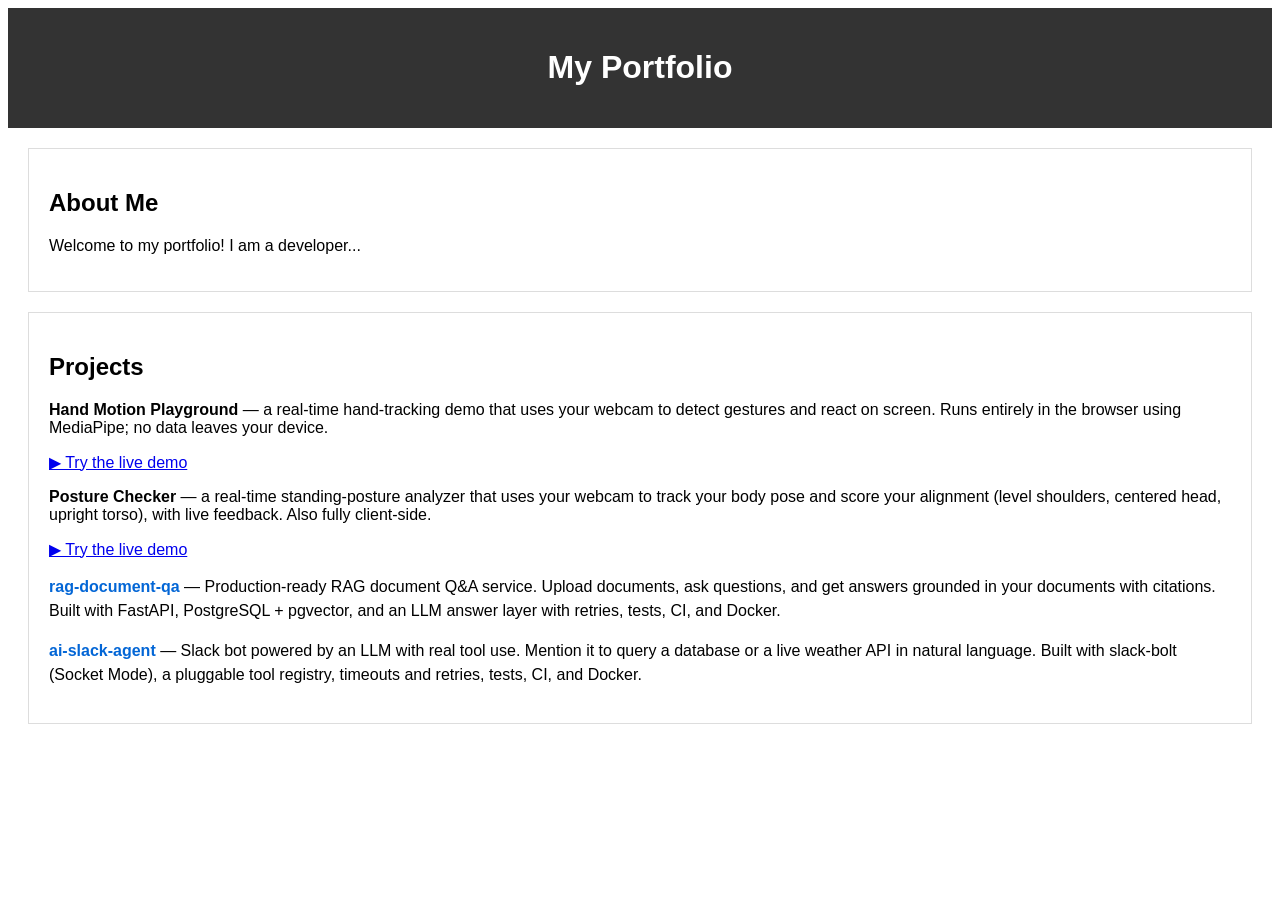
<file: index.html>
<!DOCTYPE html>
<html>
<head>
  <link rel="stylesheet" href="style.css">
</head>
<body>
  <header>
    <h1>My Portfolio</h1>
  </header>
  <section>
    <h2>About Me</h2>
    <p>Welcome to my portfolio! I am a  developer...</p>
  </section>
  <section>
    <h2>Projects</h2>
    <p>
      <strong>Hand Motion Playground</strong> — a real-time hand-tracking demo that
      uses your webcam to detect gestures and react on screen. Runs entirely in the
      browser using MediaPipe; no data leaves your device.
    </p>
    <p><a href="hand-motion/">▶ Try the live demo</a></p>
    <p>
      <strong>Posture Checker</strong> — a real-time standing-posture analyzer that uses
      your webcam to track your body pose and score your alignment (level shoulders,
      centered head, upright torso), with live feedback. Also fully client-side.
    </p>
    <p><a href="posture/">▶ Try the live demo</a></p>

    <ul class="projects">
      <li>
        <a href="https://github.com/rucha-deshmukh/rag-document-qa">rag-document-qa</a>
        &mdash; Production-ready RAG document Q&amp;A service. Upload documents,
        ask questions, and get answers grounded in your documents with citations.
        Built with FastAPI, PostgreSQL + pgvector, and an LLM answer layer with
        retries, tests, CI, and Docker.
      </li>
      <li>
        <a href="https://github.com/rucha-deshmukh/ai-slack-agent">ai-slack-agent</a>
        &mdash; Slack bot powered by an LLM with real tool use. Mention it to
        query a database or a live weather API in natural language. Built with
        slack-bolt (Socket Mode), a pluggable tool registry, timeouts and
        retries, tests, CI, and Docker.
      </li>
    </ul>
  </section>
  <!-- Add more sections for projects, skills, etc. -->
</body>
</html>
</file>
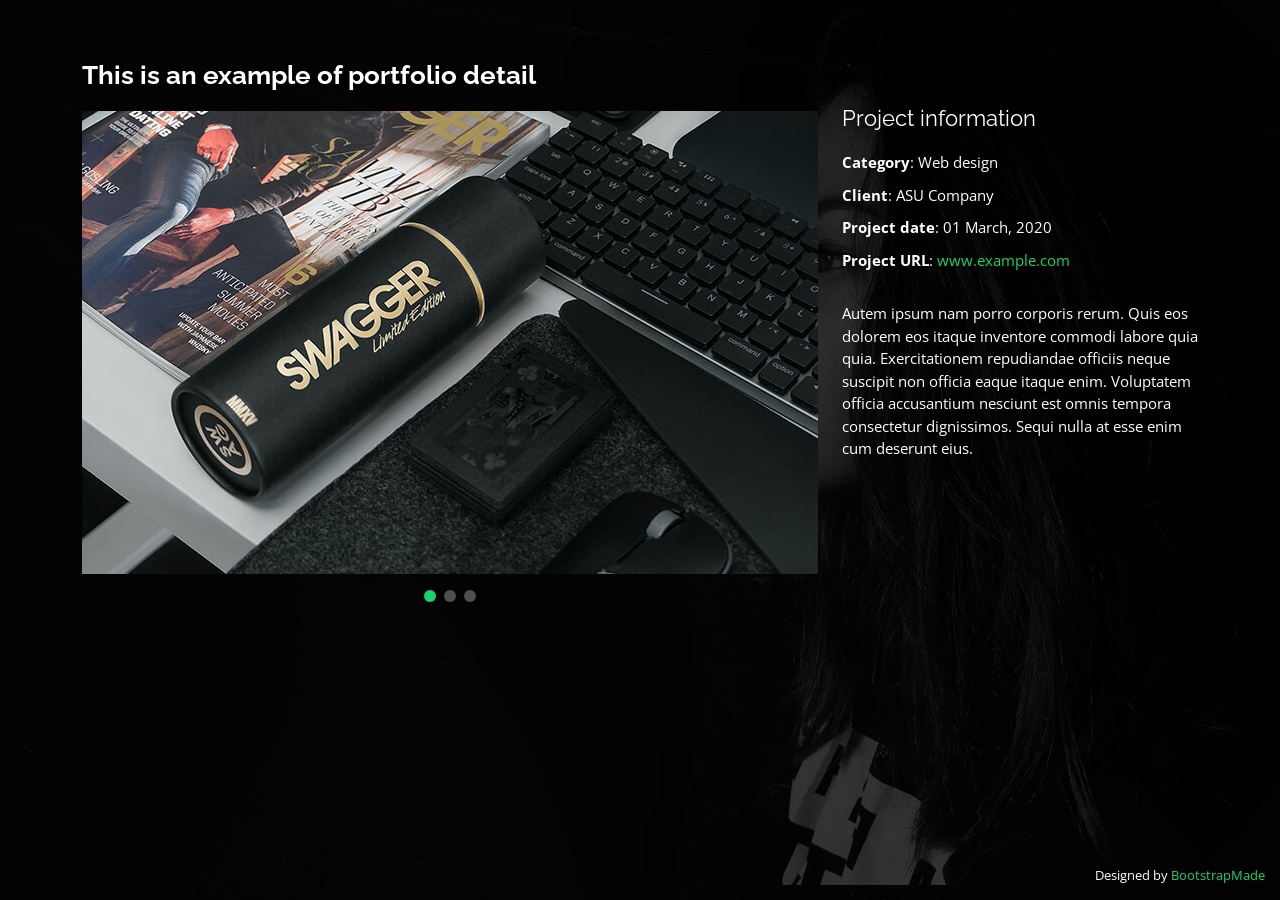
<file: portfolio-details.html>
<!DOCTYPE html>
<html lang="en">

<head>
  <meta charset="utf-8">
  <meta content="width=device-width, initial-scale=1.0" name="viewport">

  <title>Portfolio Details - Personal Bootstrap Template</title>
  <meta content="" name="description">
  <meta content="" name="keywords">

  <!-- Favicons -->
  <link href="assets/img/favicon.png" rel="icon">
  <link href="assets/img/apple-touch-icon.png" rel="apple-touch-icon">

  <!-- Google Fonts -->
  <link href="https://fonts.googleapis.com/css?family=Open+Sans:300,300i,400,400i,600,600i,700,700i|Raleway:300,300i,400,400i,500,500i,600,600i,700,700i|Poppins:300,300i,400,400i,500,500i,600,600i,700,700i" rel="stylesheet">

  <!-- Vendor CSS Files -->
  <link href="assets/vendor/bootstrap/css/bootstrap.min.css" rel="stylesheet">
  <link href="assets/vendor/bootstrap-icons/bootstrap-icons.css" rel="stylesheet">
  <link href="assets/vendor/boxicons/css/boxicons.min.css" rel="stylesheet">
  <link href="assets/vendor/glightbox/css/glightbox.min.css" rel="stylesheet">
  <link href="assets/vendor/remixicon/remixicon.css" rel="stylesheet">
  <link href="assets/vendor/swiper/swiper-bundle.min.css" rel="stylesheet">

  <!-- Template Main CSS File -->
  <link href="assets/css/style.css" rel="stylesheet">

  <!-- =======================================================
  * Template Name: Personal
  * Updated: Jul 27 2023 with Bootstrap v5.3.1
  * Template URL: https://bootstrapmade.com/personal-free-resume-bootstrap-template/
  * Author: BootstrapMade.com
  * License: https://bootstrapmade.com/license/
  ======================================================== -->
</head>

<body>

  <main id="main">

    <!-- ======= Portfolio Details ======= -->
    <div id="portfolio-details" class="portfolio-details">
      <div class="container">

        <div class="row">

          <div class="col-lg-8">
            <h2 class="portfolio-title">This is an example of portfolio detail</h2>

            <div class="portfolio-details-slider swiper">
              <div class="swiper-wrapper align-items-center">

                <div class="swiper-slide">
                  <img src="assets/img/portfolio/portfolio-details-1.jpg" alt="">
                </div>

                <div class="swiper-slide">
                  <img src="assets/img/portfolio/portfolio-details-2.jpg" alt="">
                </div>

                <div class="swiper-slide">
                  <img src="assets/img/portfolio/portfolio-details-3.jpg" alt="">
                </div>

              </div>
              <div class="swiper-pagination"></div>
            </div>

          </div>

          <div class="col-lg-4 portfolio-info">
            <h3>Project information</h3>
            <ul>
              <li><strong>Category</strong>: Web design</li>
              <li><strong>Client</strong>: ASU Company</li>
              <li><strong>Project date</strong>: 01 March, 2020</li>
              <li><strong>Project URL</strong>: <a href="#">www.example.com</a></li>
            </ul>

            <p>
              Autem ipsum nam porro corporis rerum. Quis eos dolorem eos itaque inventore commodi labore quia quia. Exercitationem repudiandae officiis neque suscipit non officia eaque itaque enim. Voluptatem officia accusantium nesciunt est omnis tempora consectetur dignissimos. Sequi nulla at esse enim cum deserunt eius.
            </p>
          </div>

        </div>

      </div>
    </div><!-- End Portfolio Details -->

  </main><!-- End #main -->

  <div class="credits">
    <!-- All the links in the footer should remain intact. -->
    <!-- You can delete the links only if you purchased the pro version. -->
    <!-- Licensing information: https://bootstrapmade.com/license/ -->
    <!-- Purchase the pro version with working PHP/AJAX contact form: https://bootstrapmade.com/personal-free-resume-bootstrap-template/ -->
    Designed by <a href="https://bootstrapmade.com/">BootstrapMade</a>
  </div>

  <!-- Vendor JS Files -->
  <script src="assets/vendor/purecounter/purecounter_vanilla.js"></script>
  <script src="assets/vendor/bootstrap/js/bootstrap.bundle.min.js"></script>
  <script src="assets/vendor/glightbox/js/glightbox.min.js"></script>
  <script src="assets/vendor/isotope-layout/isotope.pkgd.min.js"></script>
  <script src="assets/vendor/swiper/swiper-bundle.min.js"></script>
  <script src="assets/vendor/waypoints/noframework.waypoints.js"></script>
  <script src="assets/vendor/php-email-form/validate.js"></script>

  <!-- Template Main JS File -->
  <script src="assets/js/main.js"></script>

</body>

</html>
</file>
<file: style.css>
body {
    font-family: Arial, sans-serif;
  }
  
  header {
    background-color: #333;
    color: #fff;
    text-align: center;
    padding: 20px;
  }
  
  section {
    margin: 20px;
    padding: 20px;
    border: 1px solid #ddd;
  }

  .projects {
    list-style: none;
    padding: 0;
  }

  .projects li {
    margin-bottom: 16px;
    line-height: 1.5;
  }

  .projects a {
    font-weight: bold;
    color: #0366d6;
    text-decoration: none;
  }

  .projects a:hover {
    text-decoration: underline;
  }
</file>
<file: assets/css/style.css>
/**
* Template Name: Personal
* Updated: Jul 27 2023 with Bootstrap v5.3.1
* Template URL: https://bootstrapmade.com/personal-free-resume-bootstrap-template/
* Author: BootstrapMade.com
* License: https://bootstrapmade.com/license/
*/

/*--------------------------------------------------------------
# General
--------------------------------------------------------------*/
body {
  font-family: "Open Sans", sans-serif;
  background-color: #040404;
  color: #fff;
  position: relative;
  background: transparent;
}

body::before {
  content: "";
  position: fixed;
  background: #040404 url("../img/bg.jpg") top right no-repeat;
  background-size: cover;
  left: 0;
  right: 0;
  top: 0;
  height: 100vh;
  z-index: -1;
}

@media (min-width: 1024px) {
  body::before {
    background-attachment: fixed;
  }
}

a {
  color: #18d26e;
  text-decoration: none;
}

a:hover {
  color: #35e888;
  text-decoration: none;
}

h1,
h2,
h3,
h4,
h5,
h6 {
  font-family: "Raleway", sans-serif;
}

/*--------------------------------------------------------------
# Header
--------------------------------------------------------------*/
#header {
  transition: ease-in-out 0.3s;
  position: relative;
  height: 100vh;
  display: flex;
  align-items: center;
  z-index: 997;
  overflow-y: auto;
}

#header * {
  transition: ease-in-out 0.3s;
}

#header h1 {
  font-size: 48px;
  margin: 0;
  padding: 0;
  line-height: 1;
  font-weight: 700;
  font-family: "Poppins", sans-serif;
}

#header h1 a,
#header h1 a:hover {
  color: #fff;
  line-height: 1;
  display: inline-block;
}

#header h2 {
  font-size: 24px;
  margin-top: 20px;
  color: rgba(255, 255, 255, 0.8);
}

#header h2 span {
  color: #fff;
  border-bottom: 2px solid #18d26e;
  padding-bottom: 6px;
}

#header img {
  padding: 0;
  margin: 0;
}

#header .social-links {
  margin-top: 40px;
  display: flex;
}

#header .social-links a {
  font-size: 16px;
  display: flex;
  justify-content: center;
  align-items: center;
  background: rgba(255, 255, 255, 0.1);
  color: #fff;
  line-height: 1;
  margin-right: 8px;
  border-radius: 50%;
  width: 40px;
  height: 40px;
}

#header .social-links a:hover {
  background: #18d26e;
}

@media (max-width: 992px) {
  #header h1 {
    font-size: 36px;
  }

  #header h2 {
    font-size: 20px;
    line-height: 30px;
  }

  #header .social-links {
    margin-top: 15px;
  }

  #header .container {
    display: flex;
    flex-direction: column;
    align-items: center;
  }
}

/* Header Top */
#header.header-top {
  height: 80px;
  position: fixed;
  left: 0;
  top: 0;
  right: 0;
  background: rgba(0, 0, 0, 0.9);
}

#header.header-top .social-links,
#header.header-top h2 {
  display: none;
}

#header.header-top h1 {
  margin-right: auto;
  font-size: 36px;
}

#header.header-top img {
  max-height: 60px;
  margin-right: 20px !important;
}

#header.header-top .container {
  display: flex;
  align-items: center;
}

#header.header-top .navbar {
  margin: 0;
}

@media (max-width: 768px) {
  #header.header-top {
    height: 60px;
  }

  #header.header-top h1 {
    font-size: 26px;
  }
}

/*--------------------------------------------------------------
# Navigation Menu
--------------------------------------------------------------*/
/**
* Desktop Navigation 
*/
.navbar {
  padding: 0;
  margin-top: 35px;
}

.navbar ul {
  margin: 0;
  padding: 0;
  display: flex;
  list-style: none;
  align-items: center;
}

.navbar li {
  position: relative;
}

.navbar li+li {
  margin-left: 30px;
}

.navbar a,
.navbar a:focus {
  display: flex;
  align-items: center;
  justify-content: space-between;
  padding: 0;
  font-family: "Poppins", sans-serif;
  font-size: 16px;
  font-weight: 400;
  color: rgba(255, 255, 255, 0.7);
  white-space: nowrap;
  transition: 0.3s;
}

.navbar a i,
.navbar a:focus i {
  font-size: 12px;
  line-height: 0;
  margin-left: 5px;
}

.navbar a:before {
  content: "";
  position: absolute;
  width: 0;
  height: 2px;
  bottom: -4px;
  left: 0;
  background-color: #18d26e;
  visibility: hidden;
  width: 0px;
  transition: all 0.3s ease-in-out 0s;
}

.navbar a:hover:before,
.navbar li:hover>a:before,
.navbar .active:before {
  visibility: visible;
  width: 25px;
}

.navbar a:hover,
.navbar .active,
.navbar .active:focus,
.navbar li:hover>a {
  color: #fff;
}

/**
* Mobile Navigation 
*/
.mobile-nav-toggle {
  color: #fff;
  font-size: 28px;
  cursor: pointer;
  display: none;
  line-height: 0;
  transition: 0.5s;
  position: fixed;
  right: 15px;
  top: 15px;
}

@media (max-width: 991px) {
  .mobile-nav-toggle {
    display: block;
  }

  .navbar ul {
    display: none;
  }
}

.navbar-mobile {
  position: fixed;
  overflow: hidden;
  top: 0;
  right: 0;
  left: 0;
  bottom: 0;
  background: rgba(0, 0, 0, 0.9);
  transition: 0.3s;
  z-index: 999;
  margin-top: 0;
}

.navbar-mobile .mobile-nav-toggle {
  position: absolute;
  top: 15px;
  right: 15px;
}

.navbar-mobile ul {
  display: block;
  position: absolute;
  top: 55px;
  right: 15px;
  bottom: 45px;
  left: 15px;
  padding: 10px 0;
  overflow-y: auto;
  transition: 0.3s;
  border: 2px solid rgba(255, 255, 255, 0.2);
}

.navbar-mobile li {
  padding: 12px 20px;
}

.navbar-mobile li+li {
  margin: 0;
}

.navbar-mobile a,
.navbar-mobile a:focus {
  font-size: 16px;
  position: relative;
}

/*--------------------------------------------------------------
# Sections General
--------------------------------------------------------------*/
section {
  overflow: hidden;
  position: absolute;
  width: 100%;
  top: 140px;
  bottom: 100%;
  opacity: 0;
  transition: ease-in-out 0.4s;
  z-index: 2;
}

section.section-show {
  top: 100px;
  bottom: auto;
  opacity: 1;
  padding-bottom: 45px;
}

section .container {
  background: rgba(0, 0, 0, 0.9);
  padding: 30px;
}

@media (max-width: 768px) {
  section {
    top: 120px;
  }

  section.section-show {
    top: 80px;
  }
}

.section-title h2 {
  font-size: 14px;
  font-weight: 500;
  padding: 0;
  line-height: 1px;
  margin: 0 0 20px 0;
  letter-spacing: 2px;
  text-transform: uppercase;
  color: #aaaaaa;
  font-family: "Poppins", sans-serif;
}

.section-title h2::after {
  content: "";
  width: 120px;
  height: 1px;
  display: inline-block;
  background: #4ceb95;
  margin: 4px 10px;
}

.section-title p {
  margin: 0;
  margin: -15px 0 15px 0;
  font-size: 36px;
  font-weight: 700;
  text-transform: uppercase;
  font-family: "Poppins", sans-serif;
  color: #fff;
}

/*--------------------------------------------------------------
# About
--------------------------------------------------------------*/
.about-me .content h3 {
  font-weight: 700;
  font-size: 26px;
  color: #18d26e;
}

.about-me .content ul {
  list-style: none;
  padding: 0;
}

.about-me .content ul li {
  margin-bottom: 20px;
  display: flex;
  align-items: center;
}

.about-me .content ul strong {
  margin-right: 10px;
}

.about-me .content ul i {
  font-size: 16px;
  margin-right: 5px;
  color: #18d26e;
  line-height: 0;
}

.about-me .content p:last-child {
  margin-bottom: 0;
}

/*--------------------------------------------------------------
# Counts
--------------------------------------------------------------*/
.counts {
  padding: 70px 0 60px;
}

.counts .count-box {
  padding: 30px 30px 25px 30px;
  width: 100%;
  position: relative;
  text-align: center;
  background: rgba(255, 255, 255, 0.08);
}

.counts .count-box i {
  position: absolute;
  top: -25px;
  left: 50%;
  transform: translateX(-50%);
  font-size: 24px;
  background: rgba(255, 255, 255, 0.1);
  padding: 12px;
  color: #18d26e;
  border-radius: 50px;
  line-height: 0;
}

.counts .count-box span {
  font-size: 36px;
  display: block;
  font-weight: 600;
  color: #fff;
}

.counts .count-box p {
  padding: 0;
  margin: 0;
  font-family: "Raleway", sans-serif;
  font-size: 14px;
}

/*--------------------------------------------------------------
# Skills
--------------------------------------------------------------*/
.skills .progress {
  height: 60px;
  display: block;
  background: none;
  border-radius: 0;
}

.skills .progress .skill {
  padding: 10px 0;
  margin: 0;
  text-transform: uppercase;
  display: block;
  font-weight: 600;
  font-family: "Poppins", sans-serif;
  color: #fff;
}

.skills .progress .skill .val {
  float: right;
  font-style: normal;
}

.skills .progress-bar-wrap {
  background: rgba(255, 255, 255, 0.2);
}

.skills .progress-bar {
  width: 1px;
  height: 10px;
  transition: 0.9s;
  background-color: #18d26e;
}

/*--------------------------------------------------------------
# Interests
--------------------------------------------------------------*/
.interests .icon-box {
  display: flex;
  align-items: center;
  padding: 20px;
  background: rgba(255, 255, 255, 0.08);
  transition: ease-in-out 0.3s;
}

.interests .icon-box i {
  font-size: 32px;
  padding-right: 10px;
  line-height: 1;
}

.interests .icon-box h3 {
  font-weight: 700;
  margin: 0;
  padding: 0;
  line-height: 1;
  font-size: 16px;
  color: #fff;
}

.interests .icon-box:hover {
  background: rgba(255, 255, 255, 0.12);
}

/*--------------------------------------------------------------
# Testimonials
--------------------------------------------------------------*/
.testimonials .testimonials-carousel,
.testimonials .testimonials-slider {
  overflow: hidden;
}

.testimonials .testimonial-item {
  box-sizing: content-box;
  min-height: 320px;
}

.testimonials .testimonial-item .testimonial-img {
  width: 90px;
  border-radius: 50%;
  margin: -40px 0 0 40px;
  position: relative;
  z-index: 2;
  border: 6px solid rgba(255, 255, 255, 0.12);
}

.testimonials .testimonial-item h3 {
  font-size: 18px;
  font-weight: bold;
  margin: 10px 0 5px 45px;
  color: #fff;
}

.testimonials .testimonial-item h4 {
  font-size: 14px;
  color: #999;
  margin: 0 0 0 45px;
}

.testimonials .testimonial-item .quote-icon-left,
.testimonials .testimonial-item .quote-icon-right {
  color: rgba(255, 255, 255, 0.25);
  font-size: 26px;
}

.testimonials .testimonial-item .quote-icon-left {
  display: inline-block;
  left: -5px;
  position: relative;
}

.testimonials .testimonial-item .quote-icon-right {
  display: inline-block;
  right: -5px;
  position: relative;
  top: 10px;
}

.testimonials .testimonial-item p {
  font-style: italic;
  margin: 0 15px 0 15px;
  padding: 20px 20px 60px 20px;
  background: rgba(255, 255, 255, 0.1);
  position: relative;
  border-radius: 6px;
  position: relative;
  z-index: 1;
}

.testimonials .swiper-pagination {
  margin-top: 20px;
  position: relative;
}

.testimonials .swiper-pagination .swiper-pagination-bullet {
  width: 12px;
  height: 12px;
  opacity: 1;
  background-color: rgba(255, 255, 255, 0.3);
}

.testimonials .swiper-pagination .swiper-pagination-bullet-active {
  background-color: #18d26e;
}

/*--------------------------------------------------------------
# Resume
--------------------------------------------------------------*/
.resume .resume-title {
  font-size: 26px;
  font-weight: 700;
  margin-top: 20px;
  margin-bottom: 20px;
  color: #fff;
}

.resume .resume-item {
  padding: 0 0 20px 20px;
  margin-top: -2px;
  border-left: 2px solid rgba(255, 255, 255, 0.2);
  position: relative;
}

.resume .resume-item h4 {
  line-height: 18px;
  font-size: 18px;
  font-weight: 600;
  text-transform: uppercase;
  font-family: "Poppins", sans-serif;
  color: #18d26e;
  margin-bottom: 10px;
}

.resume .resume-item h5 {
  font-size: 16px;
  background: rgba(255, 255, 255, 0.15);
  padding: 5px 15px;
  display: inline-block;
  font-weight: 600;
  margin-bottom: 10px;
}

.resume .resume-item ul {
  padding-left: 20px;
}

.resume .resume-item ul li {
  padding-bottom: 10px;
}

.resume .resume-item:last-child {
  padding-bottom: 0;
}

.resume .resume-item::before {
  content: "";
  position: absolute;
  width: 16px;
  height: 16px;
  border-radius: 50px;
  left: -9px;
  top: 0;
  background: #18d26e;
  border: 2px solid #18d26e;
}

/*--------------------------------------------------------------
# Services
--------------------------------------------------------------*/
.services .icon-box {
  text-align: center;
  background: rgba(204, 204, 204, 0.1);
  padding: 80px 20px;
  transition: all ease-in-out 0.3s;
}

.services .icon-box .icon {
  margin: 0 auto;
  width: 64px;
  height: 64px;
  background: #18d26e;
  border-radius: 5px;
  transition: all 0.3s ease-out 0s;
  display: flex;
  align-items: center;
  justify-content: center;
  margin-bottom: 20px;
  transform-style: preserve-3d;
}

.services .icon-box .icon i {
  color: #fff;
  font-size: 28px;
}

.services .icon-box .icon::before {
  position: absolute;
  content: "";
  left: -8px;
  top: -8px;
  height: 100%;
  width: 100%;
  background: rgba(255, 255, 255, 0.15);
  border-radius: 5px;
  transition: all 0.3s ease-out 0s;
  transform: translateZ(-1px);
}

.services .icon-box h4 {
  font-weight: 700;
  margin-bottom: 15px;
  font-size: 24px;
}

.services .icon-box h4 a {
  color: #fff;
}

.services .icon-box p {
  line-height: 24px;
  font-size: 14px;
  margin-bottom: 0;
}

.services .icon-box:hover {
  background: #18d26e;
  border-color: #18d26e;
}

.services .icon-box:hover .icon {
  background: #fff;
}

.services .icon-box:hover .icon i {
  color: #18d26e;
}

.services .icon-box:hover .icon::before {
  background: #35e888;
}

.services .icon-box:hover h4 a,
.services .icon-box:hover p {
  color: #fff;
}

/*--------------------------------------------------------------
# Portfolio
--------------------------------------------------------------*/
.portfolio .portfolio-item {
  margin-bottom: 30px;
}

.portfolio #portfolio-flters {
  padding: 0;
  margin: 0 auto 15px auto;
  list-style: none;
  text-align: center;
  border-radius: 50px;
  padding: 2px 15px;
}

.portfolio #portfolio-flters li {
  cursor: pointer;
  display: inline-block;
  padding: 8px 16px 10px 16px;
  font-size: 14px;
  font-weight: 600;
  line-height: 1;
  text-transform: uppercase;
  color: #fff;
  background: rgba(255, 255, 255, 0.1);
  margin: 0 3px 10px 3px;
  transition: all 0.3s ease-in-out;
  border-radius: 4px;
}

.portfolio #portfolio-flters li:hover,
.portfolio #portfolio-flters li.filter-active {
  background: #18d26e;
}

.portfolio #portfolio-flters li:last-child {
  margin-right: 0;
}

.portfolio .portfolio-wrap {
  transition: 0.3s;
  position: relative;
  overflow: hidden;
  z-index: 1;
  background: rgba(0, 0, 0, 0.6);
}

.portfolio .portfolio-wrap::before {
  content: "";
  background: rgba(0, 0, 0, 0.6);
  position: absolute;
  left: 30px;
  right: 30px;
  top: 30px;
  bottom: 30px;
  transition: all ease-in-out 0.3s;
  z-index: 2;
  opacity: 0;
}

.portfolio .portfolio-wrap .portfolio-info {
  opacity: 0;
  position: absolute;
  top: 0;
  left: 0;
  right: 0;
  bottom: 0;
  text-align: center;
  z-index: 3;
  transition: all ease-in-out 0.3s;
  display: flex;
  flex-direction: column;
  justify-content: center;
  align-items: center;
}

.portfolio .portfolio-wrap .portfolio-info::before {
  display: block;
  content: "";
  width: 48px;
  height: 48px;
  position: absolute;
  top: 35px;
  left: 35px;
  border-top: 3px solid #fff;
  border-left: 3px solid #fff;
  transition: all 0.5s ease 0s;
  z-index: 9994;
}

.portfolio .portfolio-wrap .portfolio-info::after {
  display: block;
  content: "";
  width: 48px;
  height: 48px;
  position: absolute;
  bottom: 35px;
  right: 35px;
  border-bottom: 3px solid #fff;
  border-right: 3px solid #fff;
  transition: all 0.5s ease 0s;
  z-index: 9994;
}

.portfolio .portfolio-wrap .portfolio-info h4 {
  font-size: 20px;
  color: #fff;
  font-weight: 600;
}

.portfolio .portfolio-wrap .portfolio-info p {
  color: #ffffff;
  font-size: 14px;
  text-transform: uppercase;
  padding: 0;
  margin: 0;
}

.portfolio .portfolio-wrap .portfolio-links {
  text-align: center;
  z-index: 4;
}

.portfolio .portfolio-wrap .portfolio-links a {
  color: #fff;
  margin: 0 2px;
  font-size: 28px;
  display: inline-block;
  transition: 0.3s;
}

.portfolio .portfolio-wrap .portfolio-links a:hover {
  color: #63eda3;
}

.portfolio .portfolio-wrap:hover::before {
  top: 0;
  left: 0;
  right: 0;
  bottom: 0;
  opacity: 1;
}

.portfolio .portfolio-wrap:hover .portfolio-info {
  opacity: 1;
}

.portfolio .portfolio-wrap:hover .portfolio-info::before {
  top: 15px;
  left: 15px;
}

.portfolio .portfolio-wrap:hover .portfolio-info::after {
  bottom: 15px;
  right: 15px;
}

/*--------------------------------------------------------------
# Portfolio Details
--------------------------------------------------------------*/
.portfolio-details {
  padding-top: 40px;
  background: rgba(0, 0, 0, 0.8);
  position: fixed;
  left: 0;
  right: 0;
  top: 0;
  bottom: 0;
  overflow-y: auto;
}

.portfolio-details .container {
  padding-top: 20px;
  padding-bottom: 40px;
}

.portfolio-details .portfolio-title {
  font-size: 26px;
  font-weight: 700;
  margin-bottom: 20px;
}

.portfolio-details .portfolio-info {
  padding-top: 45px;
}

.portfolio-details .portfolio-info h3 {
  font-size: 22px;
  font-weight: 400;
  margin-bottom: 20px;
}

.portfolio-details .portfolio-info ul {
  list-style: none;
  padding: 0;
  font-size: 15px;
}

.portfolio-details .portfolio-info ul li+li {
  margin-top: 10px;
}

.portfolio-details .portfolio-info p {
  font-size: 15px;
  padding: 15px 0 0 0;
}

@media (max-width: 992px) {
  .portfolio-details .portfolio-info {
    padding-top: 20px;
  }
}

.portfolio-details .swiper-pagination {
  margin-top: 20px;
  position: relative;
}

.portfolio-details .swiper-pagination .swiper-pagination-bullet {
  width: 12px;
  height: 12px;
  opacity: 1;
  background-color: rgba(255, 255, 255, 0.3);
}

.portfolio-details .swiper-pagination .swiper-pagination-bullet-active {
  background-color: #18d26e;
}

/*--------------------------------------------------------------
# Contact
--------------------------------------------------------------*/
.contact .info-box {
  color: #444444;
  padding: 20px;
  width: 100%;
  background: rgba(255, 255, 255, 0.08);
}

.contact .info-box i.bx {
  font-size: 24px;
  color: #18d26e;
  border-radius: 50%;
  padding: 14px;
  float: left;
  background: rgba(255, 255, 255, 0.1);
}

.contact .info-box h3 {
  font-size: 20px;
  color: rgba(255, 255, 255, 0.5);
  font-weight: 700;
  margin: 10px 0 8px 68px;
}

.contact .info-box p {
  padding: 0;
  color: #fff;
  line-height: 24px;
  font-size: 14px;
  margin: 0 0 0 68px;
}

.contact .info-box .social-links {
  margin: 5px 0 0 68px;
  display: flex;
}

.contact .info-box .social-links a {
  font-size: 18px;
  display: inline-block;
  color: #fff;
  line-height: 1;
  margin-right: 12px;
  transition: 0.3s;
}

.contact .info-box .social-links a:hover {
  color: #18d26e;
}

.contact .php-email-form {
  padding: 30px;
  background: rgba(255, 255, 255, 0.08);
}

.contact .php-email-form .error-message {
  display: none;
  background: rgba(255, 255, 255, 0.08);
  background: #ed3c0d;
  text-align: left;
  padding: 15px;
  font-weight: 600;
}

.contact .php-email-form .error-message br+br {
  margin-top: 25px;
}

.contact .php-email-form .sent-message {
  display: none;
  background: rgba(255, 255, 255, 0.08);
  background: #18d26e;
  text-align: center;
  padding: 15px;
  font-weight: 600;
}

.contact .php-email-form .loading {
  display: none;
  background: rgba(255, 255, 255, 0.08);
  text-align: center;
  padding: 15px;
}

.contact .php-email-form .loading:before {
  content: "";
  display: inline-block;
  border-radius: 50%;
  width: 24px;
  height: 24px;
  margin: 0 10px -6px 0;
  border: 3px solid #18d26e;
  border-top-color: #eee;
  animation: animate-loading 1s linear infinite;
}

.contact .php-email-form input,
.contact .php-email-form textarea {
  border-radius: 0;
  box-shadow: none;
  font-size: 14px;
  background: rgba(255, 255, 255, 0.08);
  border: 0;
  transition: 0.3s;
  color: #fff;
}

.contact .php-email-form input:focus,
.contact .php-email-form textarea:focus {
  background-color: rgba(255, 255, 255, 0.11);
}

.contact .php-email-form input::-moz-placeholder,
.contact .php-email-form textarea::-moz-placeholder {
  color: rgba(255, 255, 255, 0.3);
  opacity: 1;
}

.contact .php-email-form input::placeholder,
.contact .php-email-form textarea::placeholder {
  color: rgba(255, 255, 255, 0.3);
  opacity: 1;
}

.contact .php-email-form input {
  padding: 10px 15px;
}

.contact .php-email-form textarea {
  padding: 12px 15px;
}

.contact .php-email-form button[type=submit] {
  background: #18d26e;
  border: 0;
  padding: 10px 30px;
  color: #fff;
  transition: 0.4s;
  border-radius: 4px;
}

.contact .php-email-form button[type=submit]:hover {
  background: #15bb62;
}

@keyframes animate-loading {
  0% {
    transform: rotate(0deg);
  }

  100% {
    transform: rotate(360deg);
  }
}

/*--------------------------------------------------------------
# Credits
--------------------------------------------------------------*/
.credits {
  position: fixed;
  right: 0;
  left: 0;
  bottom: 0;
  padding: 15px;
  text-align: right;
  font-size: 13px;
  color: #fff;
  z-index: 999999;
}

@media (max-width: 992px) {
  .credits {
    text-align: center;
    padding: 10px;
    background: rgba(0, 0, 0, 0.8);
  }
}

.credits a {
  color: #18d26e;
  transition: 0.3s;
}

.credits a:hover {
  color: #fff;
}
</file>
